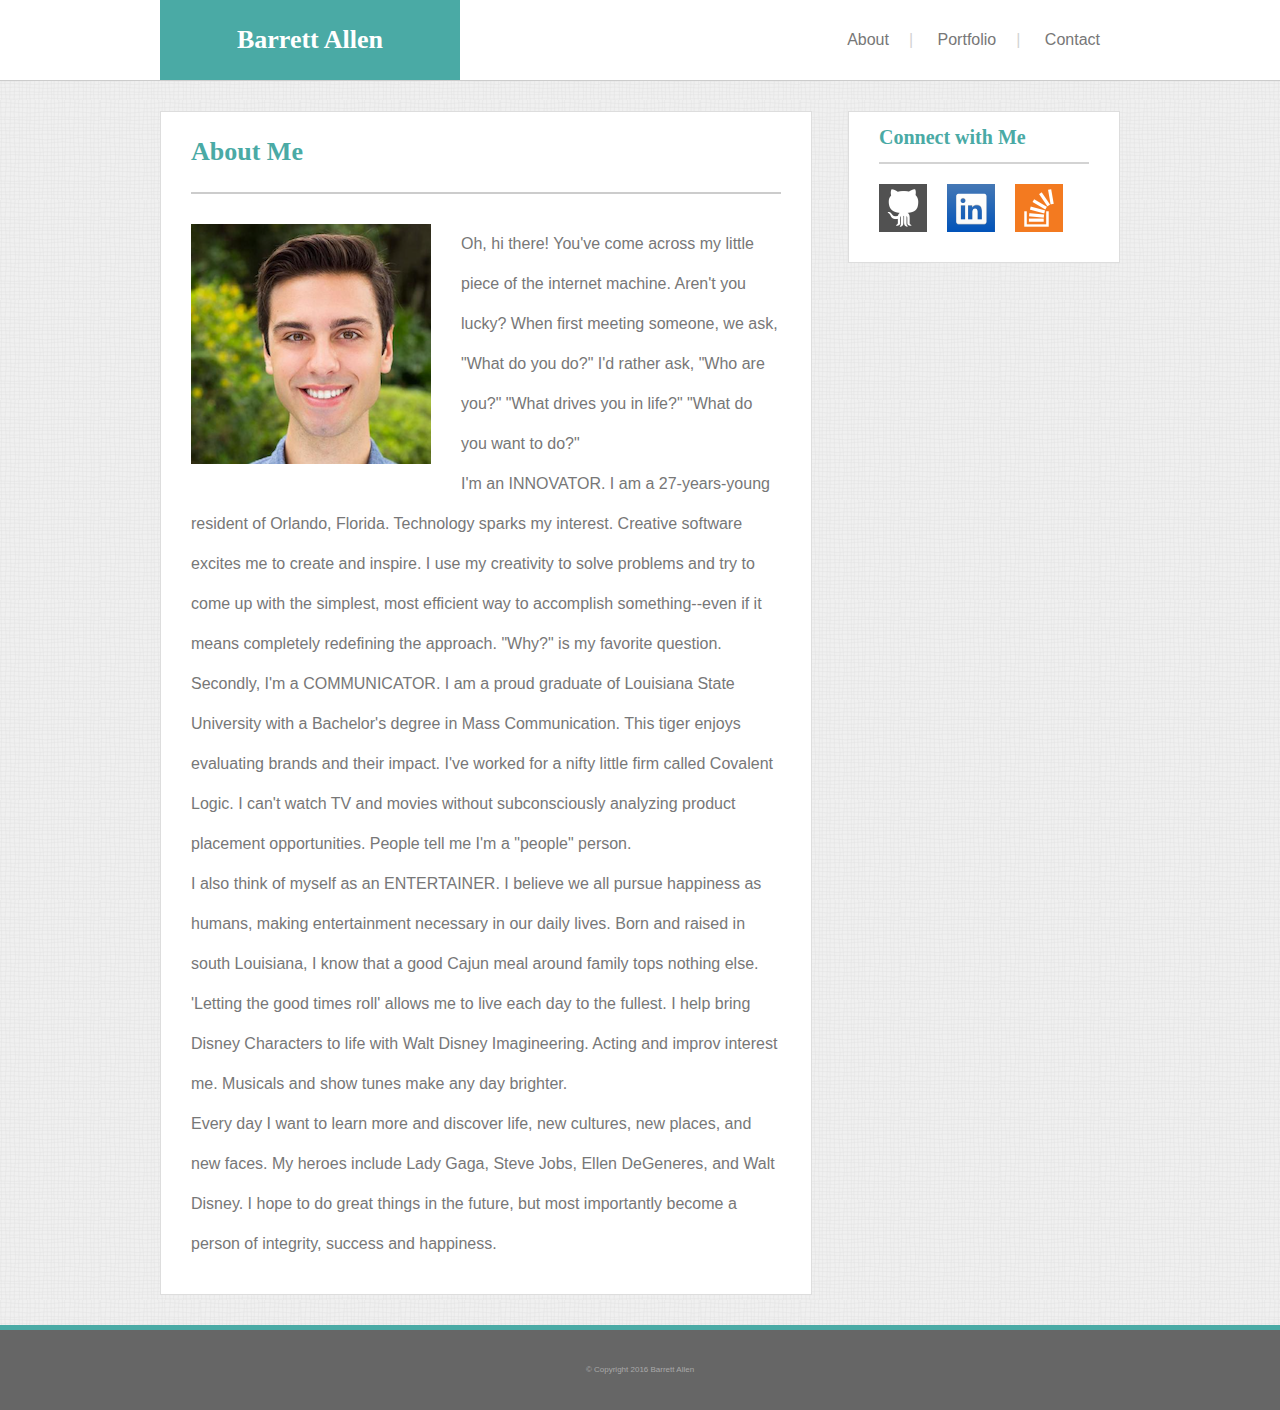
<file: index.html>
<!DOCTYPE html>
<html lang="en-us">
	<head>
		<title>
		Barrett Allen | Portfolio
		</title>
		<link rel="stylesheet" type="text/css" href="assets/css/reset.css"> 
		<link rel="stylesheet" type="text/css" href="assets/css/style.css"> 
	</head>
	<body>
		<header>
			<div class="headspace">
			<h1>
				Barrett Allen
			</h1>
			<nav>
			<a class="navlink" href="index.html">About</a>|
			<a class="navlink" href="portfolio.html">Portfolio</a>|
			<a class="navlink" href="contact.html">Contact</a>
			</nav>
			</div>
		</header>
		<div class='content'>
		<section>
			<h2>About Me</h2>
			<img class='profile_pic' src="assets/images/profile_pic.png" alt="Barrett's Profile Picture">
			<p>
			Oh, hi there! You've come across my little piece of the internet machine. Aren't you lucky? When first meeting someone, we ask, "What do you do?" I'd rather ask, "Who are you?" "What drives you in life?" "What do you want to do?"
			</p>
			<p>
			I'm an INNOVATOR. I am a 27-years-young resident of Orlando, Florida. Technology sparks my interest. Creative software excites me to create and inspire. I use my creativity to solve problems and try to come up with the simplest, most efficient way to accomplish something--even if it means completely redefining the approach. "Why?" is my favorite question.
			</p>
			<p>
			Secondly, I'm a COMMUNICATOR. I am a proud graduate of Louisiana State University with a Bachelor's degree in Mass Communication. This tiger enjoys evaluating brands and their impact. I've worked for a nifty little firm called Covalent Logic. I can't watch TV and movies without subconsciously analyzing product placement opportunities. People tell me I'm a "people" person.
			</p>
			<p>
			I also think of myself as an ENTERTAINER. I believe we all pursue happiness as humans, making entertainment necessary in our daily lives. Born and raised in south Louisiana, I know that a good Cajun meal around family tops nothing else. 'Letting the good times roll' allows me to live each day to the fullest. I help bring Disney Characters to life with Walt Disney Imagineering. Acting and improv interest me. Musicals and show tunes make any day brighter.
			</p>
			<p>
			Every day I want to learn more and discover life, new cultures, new places, and new faces. My heroes include Lady Gaga, Steve Jobs, Ellen DeGeneres, and Walt Disney. I hope to do great things in the future, but most importantly become a person of integrity, success and happiness.
			</p>
		</section>
		<aside>
			<h3>
				Connect with Me
			</h3>
			<a href="https://github.com/bear9151"><img class='icon' src="assets/images/github.png" alt="GitHub Icon"></a>
			<a href="https://www.linkedin.com/in/barrettaustinallen/"><img class='icon' src="assets/images/linkedin.png" alt="LinkedIn Icon"></a>
			<a href="http://stackexchange.com/users/9988744/barrett-allen"><img class='icon' src="assets/images/stackoverflow.png" alt="Stack Overflow Icon"></a>
		</aside>
		</div>
		<footer>
			&copy; Copyright 2016 Barrett Allen
		</footer>
	</body>
</html>
</file>
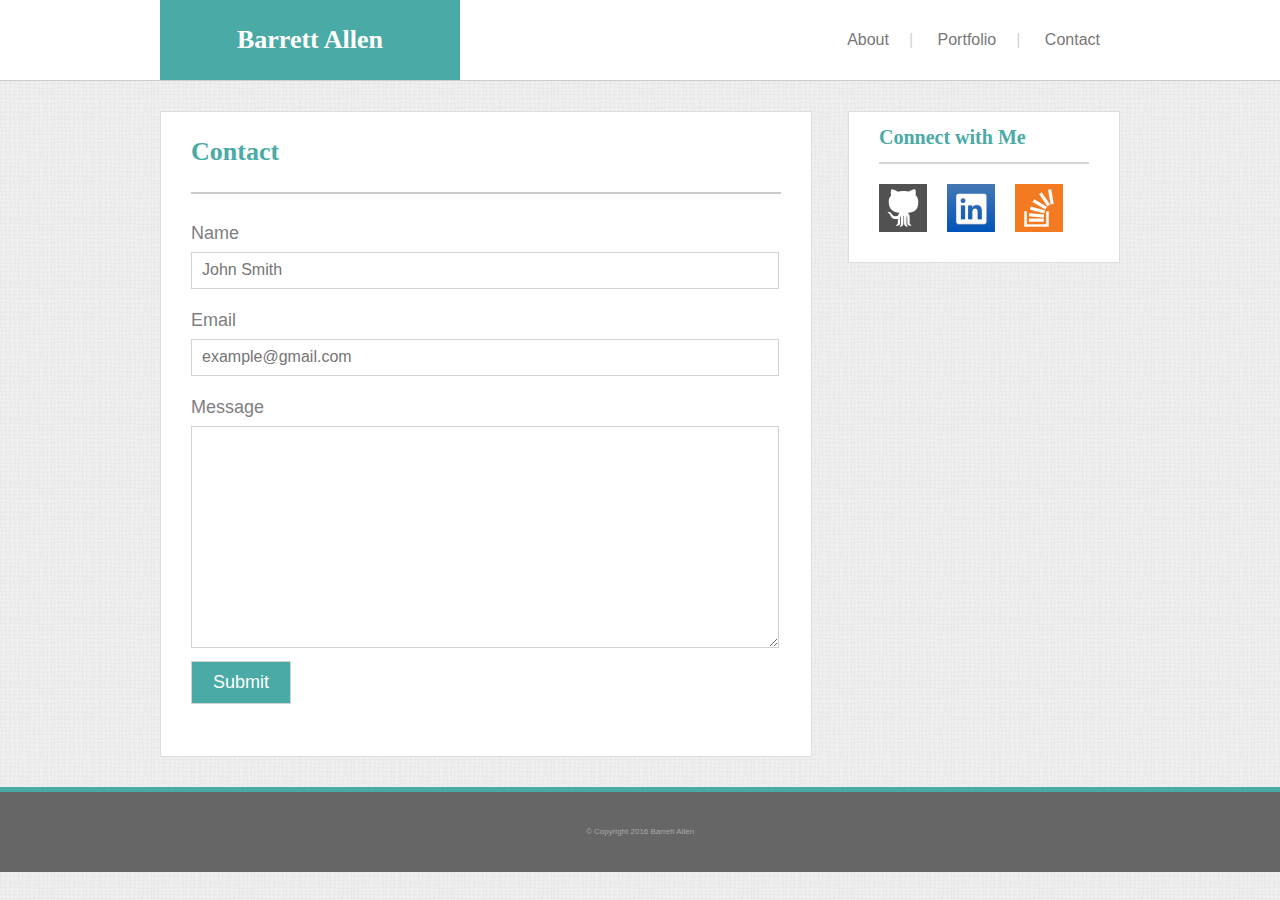
<file: contact.html>
<!DOCTYPE html>
<html lang="en-us">
	<head>
		<title>
		Barrett Allen | Portfolio
		</title>
		<link rel="stylesheet" type="text/css" href="assets/css/reset.css"> 
		<link rel="stylesheet" type="text/css" href="assets/css/style.css"> 
	</head>
	<body>
		<header>
			<div class="headspace">
			<h1>
				Barrett Allen
			</h1>
			<nav>
			<a class="navlink" href="index.html">About</a>|
			<a class="navlink" href="portfolio.html">Portfolio</a>|
			<a class="navlink" href="contact.html">Contact</a>
			</nav>
			</div>
		</header>
		<div class='content'>
		<section>
			<h2>Contact</h2>
			<form>
  			<h4>Name</h4>
 			<input type="text" name="name" placeholder="John Smith">
 			<h4>Email</h4>
 			<input type="text" name="email" placeholder="example@gmail.com">
 			<h4>Message</h4>
 			<textarea name="message"></textarea>
 			<input type="submit" value="Submit">
			</form>
		</section>
		<aside>
			<h3>
				Connect with Me
			</h3>
			<a href="https://github.com/bear9151"><img class='icon' src="assets/images/github.png" alt="GitHub Icon"></a>
			<a href="https://www.linkedin.com/in/barrettaustinallen/"><img class='icon' src="assets/images/linkedin.png" alt="LinkedIn Icon"></a>
			<a href="http://stackexchange.com/users/9988744/barrett-allen"><img class='icon' src="assets/images/stackoverflow.png" alt="Stack Overflow Icon"></a>
		</aside>
		</div>
		<footer>
			&copy; Copyright 2016 Barrett Allen
		</footer>
	</body>
</html>
</file>
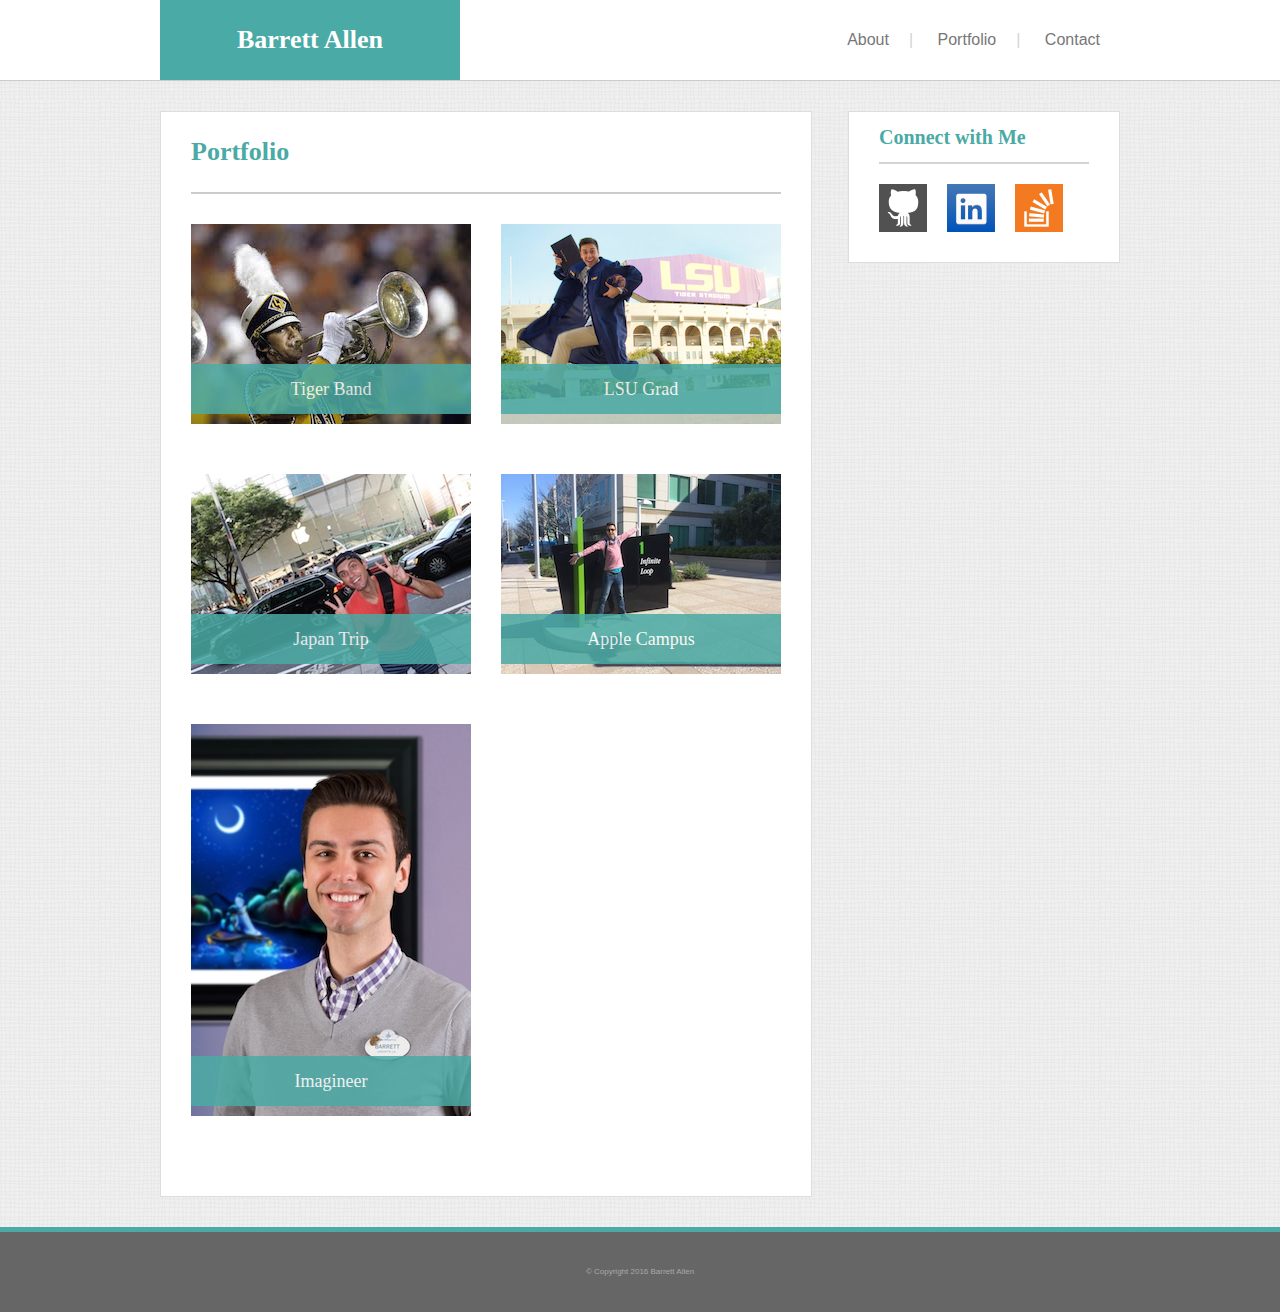
<file: portfolio.html>
<!DOCTYPE html>
<html lang="en-us">
	<head>
		<title>
		Barrett Allen | Portfolio
		</title>
		<link rel="stylesheet" type="text/css" href="assets/css/reset.css"> 
		<link rel="stylesheet" type="text/css" href="assets/css/style.css"> 
	</head>
	<body>
		<header>
			<div class="headspace">
			<h1>
				Barrett Allen
			</h1>
			<nav>
			<a class="navlink" href="index.html">About</a>|
			<a class="navlink" href="portfolio.html">Portfolio</a>|
			<a class="navlink" href="contact.html">Contact</a>
			</nav>
			</div>
		</header>
		<div class='content'>
		<section>
			<h2>Portfolio</h2>
			<img class="port_block1" src="assets/images/band.png" alt="Barrett performing in the LSU TigerBand.">
			<img class="port_block2" src="assets/images/grad.png" alt="Barrett prancing with his LSU Bachelor's degree in front of Death Valley.">
			<h1 class="port_text1">Tiger Band</h1>
			<h1 class="port_text2">LSU Grad</h1>
			<img class="port_block3" src="assets/images/japan.png" alt="Barrett in front of Japan Apple Store.">
			<img class="port_block4" src="assets/images/infinite_loop.png" alt="Barrett in front of the Apple Campus at 1 Infinite Loop in Cupertino, California.">
			<h1 class="port_text3">Japan Trip</h1>
			<h1 class="port_text4">Apple Campus</h1>
			<img class="port_block5" src="assets/images/headshot.png" alt="Barrett's professional Imagineering Headshot.">
			<h1 class="port_text5">Imagineer</h1>
		</section>
		<aside>
			<h3>
				Connect with Me
			</h3>
			<a href="https://github.com/bear9151"><img class='icon' src="assets/images/github.png" alt="GitHub Icon"></a>
			<a href="https://www.linkedin.com/in/barrettaustinallen/"><img class='icon' src="assets/images/linkedin.png" alt="LinkedIn Icon"></a>
			<a href="http://stackexchange.com/users/9988744/barrett-allen"><img class='icon' src="assets/images/stackoverflow.png" alt="Stack Overflow Icon"></a>
		</aside>
		</div>
		<footer>
			&copy; Copyright 2016 Barrett Allen
		</footer>
	</body>
</html>
</file>
<file: assets/css/style.css>
.headspace {
	width: 960px;
	margin: auto;
}

h1 {
	color: white;
	background-color: #4aaaa5;
	float: left;
	width: 300px;
	line-height: 80px;
	text-align: center;
	font-size: 26px;
	font-weight: bold;
}

.navlink {
	line-height: 80px;
	text-align: center;
	margin: 0 20px 0 20px;
	text-decoration: none;	
}

h2, h3 {
	color: #4aaaa5;
}

p, a {
	color: #777777;
}

p {
	line-height: 40px;
}

header {
	background-color: #ffffff;
	border-color: #cccccc;
	border-style: solid;
	border-width: 0 0 1px 0;
	width: 100%;
	overflow: auto;
}

footer {
	background-color: #666666;
	width: 100%;
	overflow: auto;
	color: darkgrey;
	line-height: 80px;
	text-align: center;
	border-color: #4aaaa5;
	border-style: solid;
	border-width: 5px 0 0 0;
	font-size: 8px;
}

section, aside {
	background-color: #ffffff;
	border-color: #dddddd;
	border-width: 1px;
	border-style: solid;
	padding: 0 30px 30px 30px;
	float: left;
}

section {
	width: 590px;
	margin: 0 36px 30px 0;
}

aside {
	width: 210px;
}

h1, h2, h3 {
	font-family: 'Georgia', Times, Times New Roman, serif;
}

body {
	font-family: 'Arial', 'Helvetica Neue', Helvetica, sans-serif;
	background-image: url("../images/wavegrid.png");
}

nav {
	color: lightgrey;
	float: right;
}

.content {
	width: 960px;
	margin: auto;
	padding: 30px 0 0 0;
}

h2 {
	line-height: 80px;
	font-size: 26px;
	font-weight: bold;
	border-color: #cccccc;
	border-style: solid;
	border-width: 0 0 2px 0;
	margin: 0 0 30px 0;
}

h3 {
	line-height: 50px;
	font-size: 20px;
	font-weight: bold;
	border-color: lightgrey;
	border-style: solid;
	border-width: 0 0 2px 0;
	margin: 0 0 20px 0;
}

img {
	float: left;
}

.profile_pic {
	margin: 0 30px 30px 0;
}

.icon {
	margin-right: 20px;
}

input {
    width: 96%;
    padding: 10px;
    margin: 10px 0 22px 0;
    border: 1px solid lightgrey;
}

input[type=submit] {
	background-color: #4aaaa5;
	color: white;
	width: 100px;
	font-size: 18px;
}

textarea {
	width: 96%;
	height: 200px;
	padding: 10px;
    margin: 10px 0 0 0;
    border: 1px solid lightgrey;
}

h4 {
	color: grey;
	font-size: 18px;
}

input::-webkit-input-placeholder {
    font-size: 16px;
}

.port_block1 {
	float: left;
}
.port_block2 {
	float: right;
}
.port_block3 {
	float: left;
}
.port_block4 {
	float: right;
}
.port_block5 {
	float: left;
}

.port_text1 {
	color: white;
	background-color: #4aaaa5;
	float: left;
	width: 280px;
	line-height: 50px;
	text-align: center;
	font-size: 18px;
	font-weight: normal;
	position: relative;
	bottom: 60px;
	opacity: .85;
}
.port_text2 {
	color: white;
	background-color: #4aaaa5;
	float: right;
	width: 280px;
	line-height: 50px;
	text-align: center;
	font-size: 18px;
	font-weight: normal;
	position: relative;
	bottom: 60px;
	opacity: .85;
}
.port_text3 {
	color: white;
	background-color: #4aaaa5;
	float: left;
	width: 280px;
	line-height: 50px;
	text-align: center;
	font-size: 18px;
	font-weight: normal;
	position: relative;
	bottom: 60px;
	opacity: .85;
}
.port_text4 {
	color: white;
	background-color: #4aaaa5;
	float: right;
	width: 280px;
	line-height: 50px;
	text-align: center;
	font-size: 18px;
	font-weight: normal;
	position: relative;
	bottom: 60px;
	opacity: .85;
}
.port_text5 {
	color: white;
	background-color: #4aaaa5;
	clear: both; /* this allows the last h1 box to break down to another line*/
	width: 280px;
	line-height: 50px;
	text-align: center;
	font-size: 18px;
	font-weight: normal;
	position: relative;
	bottom: 60px;
	opacity: .85;
}
</file>
